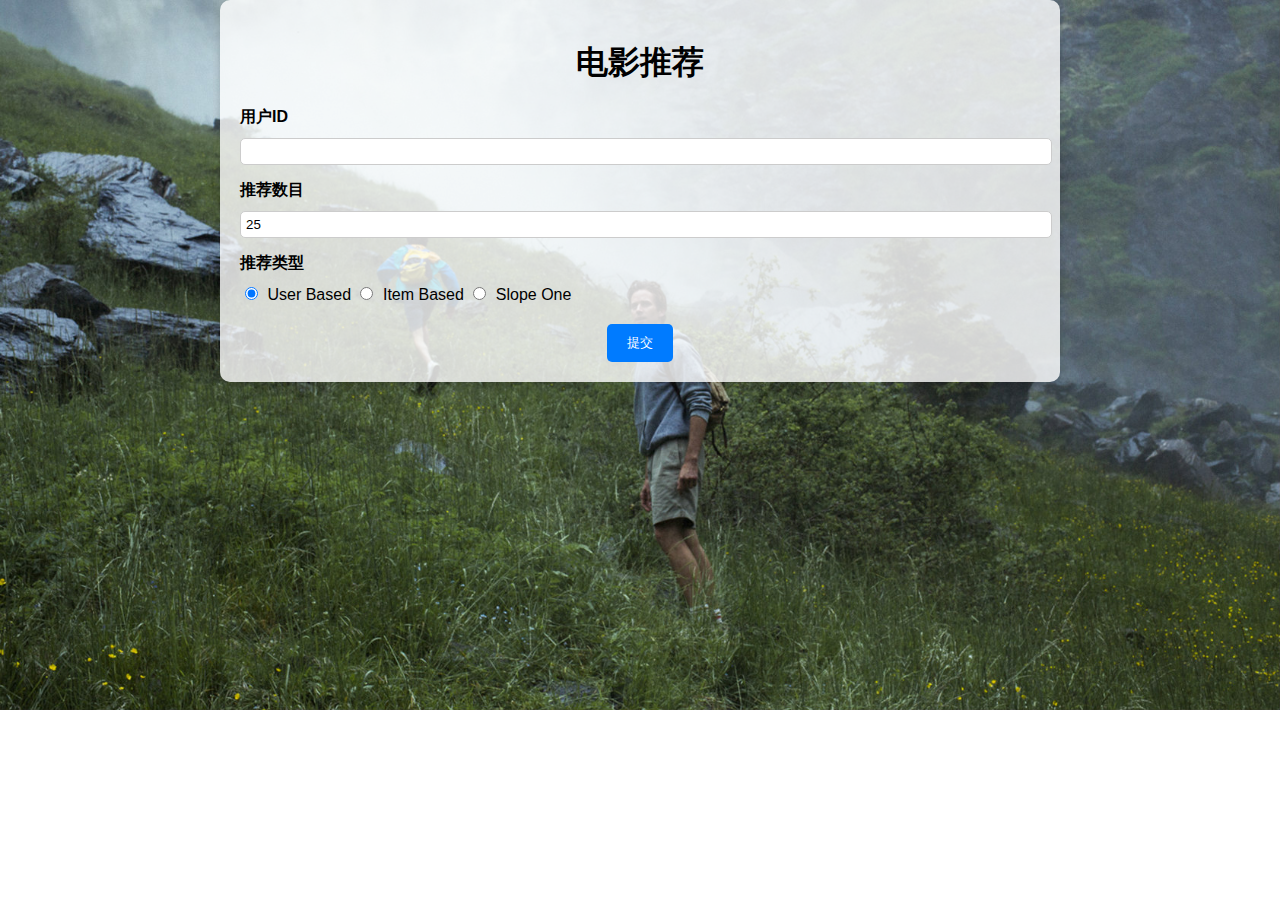
<file: src/main/webapp/index.html>
<!DOCTYPE HTML>
<html lang="en">
<head>
    <meta charset="UTF-8">
    <link rel="stylesheet" href="./css/index.css"/>
    <title>电影推荐</title>
</head>

<body>
<div class="container">
    <h1 style="text-align: center;">电影推荐</h1>
    <form action="RecomendServlet" method="post">
        <label for="userID">用户ID</label>
        <input type="text" name="userID" id="userID">

        <label for="size">推荐数目</label>
        <input type="text" name="size" id="size" value="25">

        <label>推荐类型</label>
        <input type="radio" name="recommendType" checked="checked" value="userBased"> User Based
        <input type="radio" name="recommendType" value="itemBased"> Item Based
        <input type="radio" name="recommendType" value="slopeOne"> Slope One

        <div style="text-align: center; margin-top: 20px;">
            <input type="submit" value="提交">
        </div>
    </form>
</div>
</body>
</html>
</file>
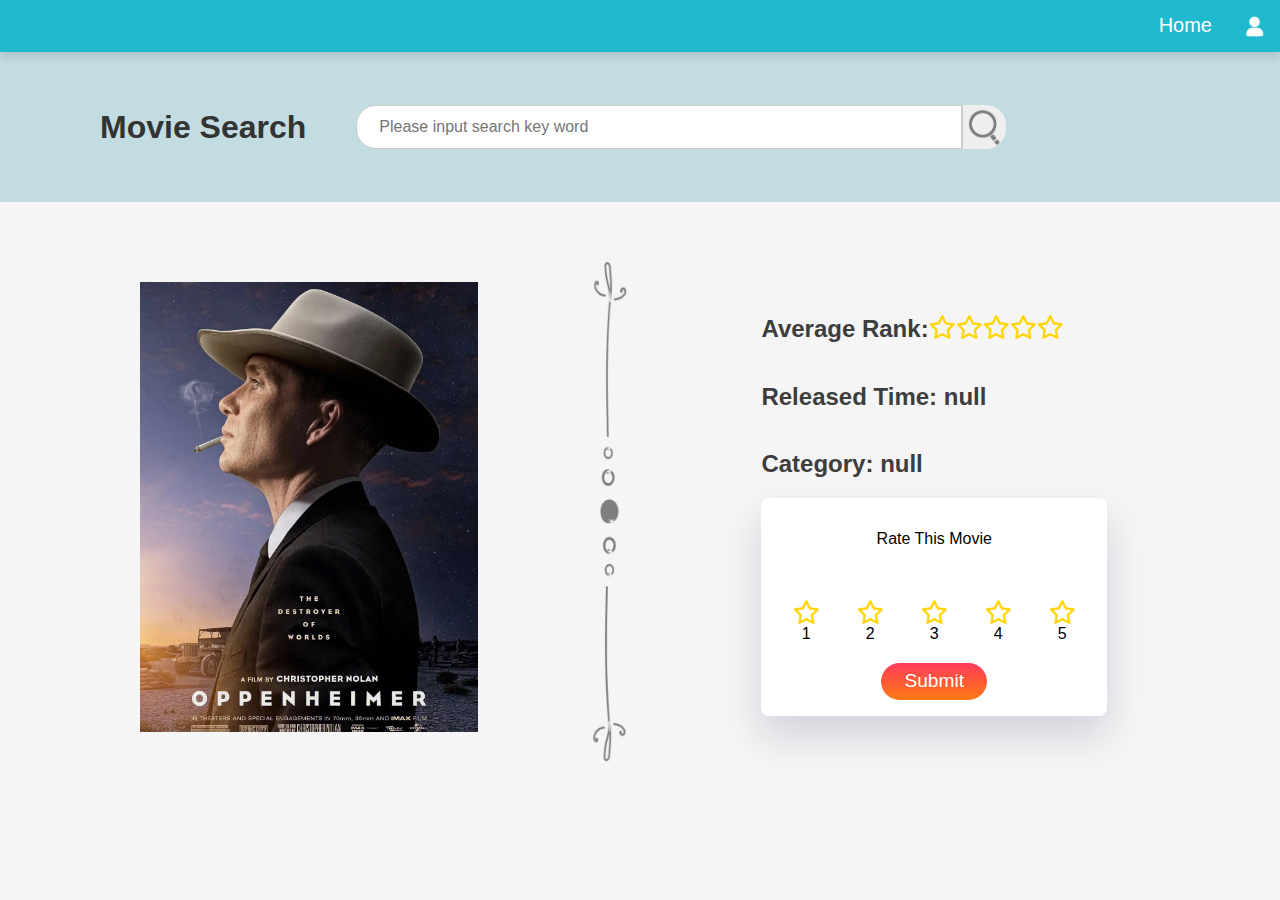
<file: src/main/webapp/detail.html>
<!DOCTYPE html>
<html lang="en">
<head>
    <meta charset="UTF-8">
    <meta name="viewport" content="width=device-width, initial-scale=1.0" />
    <link
            rel="stylesheet"
            href="https://cdnjs.cloudflare.com/ajax/libs/font-awesome/6.2.0/css/all.min.css"
    />
    <!-- Google Fonts -->
    <link
            href="https://fonts.googleapis.com/css2?family=Poppins&display=swap"
            rel="stylesheet"
    />
    <title>Movie</title>
    <link rel="stylesheet" type="text/css" href="css/navbar.css">
    <link rel="stylesheet" type="text/css" href="css/detail.css">
<!--    <link rel="stylesheet" type="text/css" href="css/star.css">-->
    <script src="js/jquery-3.7.1.min.js"></script>
    <script src="js/jquery.backstretch.js"></script>
    <script src="https://code.jquery.com/jquery-3.6.0.min.js"></script>
    <script src="js/detail.js"></script>
</head>
<body>
    <div class="navbar">
        <a href="mainpage.html" id="personal-center"></a>
        <a href="mainpage.html" id="Home">Home</a>
    </div>

    <div class="search-container">
        <h1>Movie Search</h1>
        <input type="text" id="search-text" class="search-text" placeholder="Please input search key word">
        <button class="search-button1" onclick="search()"></button>
    </div>
    <div class="content-container">
        <img src="image/movie2.jpg" class="movie-photo">
        <img src="image/fenge.jpg" class="fenge">
        <div class="detail">
            <h1 id="movie-name">Oppenheim</h1>

            <div class="container-average">
            <h2 class="rank">Average Rank: </h2>
                <div class="star-container1 inactive">
                    <i class="fa-regular fa-star"></i>
                </div>
                <div class="star-container1 inactive">
                    <i class="fa-regular fa-star"></i>
                </div>
                <div class="star-container1 inactive">
                    <i class="fa-regular fa-star"></i>
                </div>
                <div class="star-container1 inactive">
                    <i class="fa-regular fa-star"></i>
                </div>
                <div class="star-container1 inactive">
                    <i class="fa-regular fa-star"></i>
                </div>
                <div class="average-score" id="average-score">4.5</div>
            </div>

            <h2 class="time" id="time">Released Time: 2023-9-21</h2>
            <h2 class="category" id="category">Category: History</h2>
<!--             star-->
            <div class="star-wrapper">
                <p id="message">Rate This Movie</p>
                <div class="container">
                    <div class="star-container inactive">
                        <i class="fa-regular fa-star"></i>
                        <span class="number">1</span>
                    </div>
                    <div class="star-container inactive">
                        <i class="fa-regular fa-star"></i>
                        <span class="number">2</span>
                    </div>
                    <div class="star-container inactive">
                        <i class="fa-regular fa-star"></i>
                        <span class="number">3</span>
                    </div>
                    <div class="star-container inactive">
                        <i class="fa-regular fa-star"></i>
                        <span class="number">4</span>
                    </div>
                    <div class="star-container inactive">
                        <i class="fa-regular fa-star"></i>
                        <span class="number">5</span>
                    </div>
                </div>
                <button id="submit" onclick="buttonSubmit()">Submit</button>
                <div id="submit-section" class="hide">
                    <p id="submit-message">Thanks for your feedback</p>
                </div>
            </div>
        </div>
    </div>
    <!-- Script -->
    <script src="js/star.js"></script>
</body>
</html>
</file>
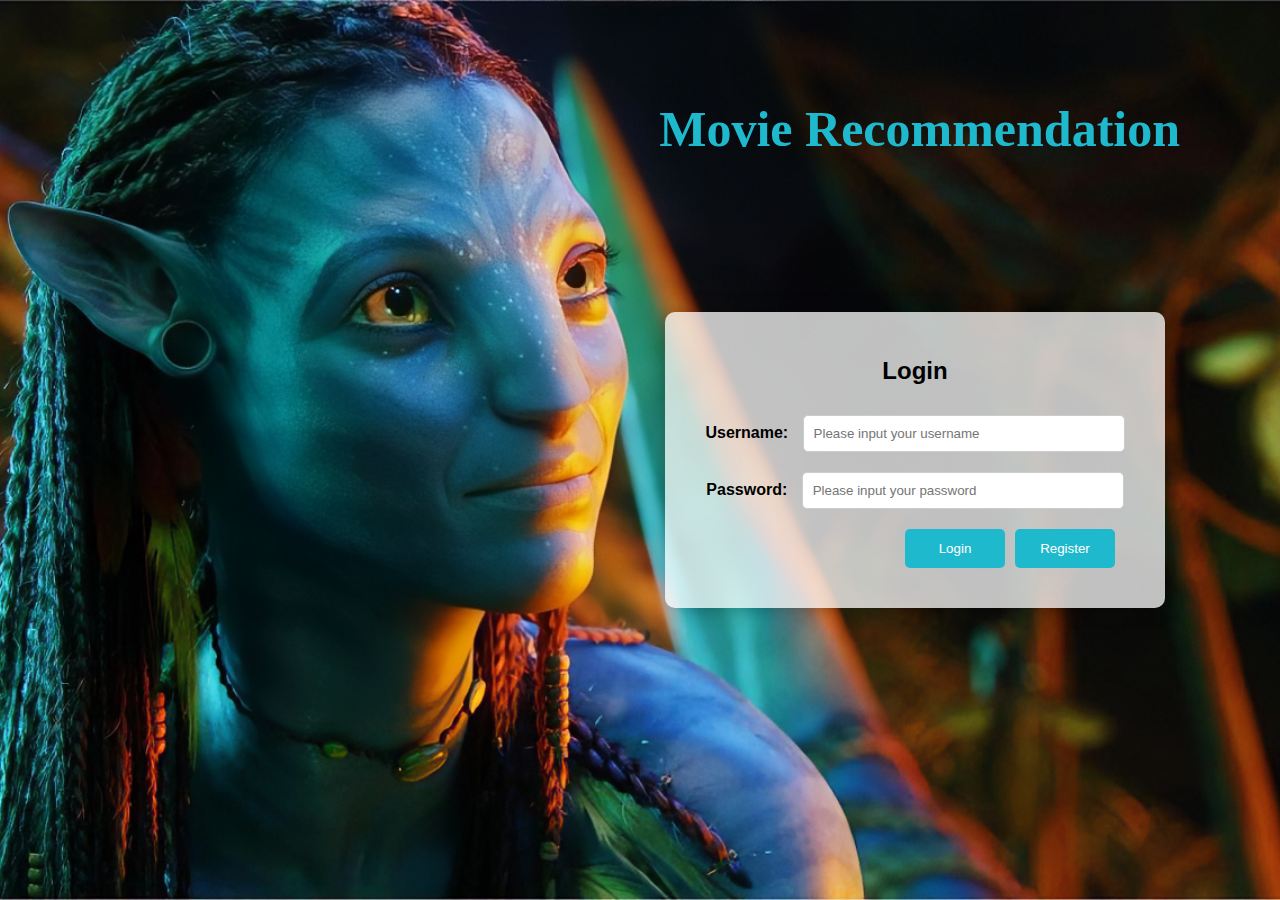
<file: src/main/webapp/login.html>
<!DOCTYPE html>
<html lang="en">
<head>
    <meta charset="UTF-8">
    <link rel="stylesheet" href="./css/login.css">
    <title>Login</title>
</head>
<script src="js/jquery-3.7.1.min.js"></script>
<script src="js/login.js"></script>
<body>
<div class="header">
    Movie Recommendation
</div>
<div class="content-container">
    <div class="login-container">
        <h2>Login</h2>
            <div class="form-group">
                <label for="username">Username:</label>
                <input type="text" id="username" placeholder="Please input your username">
            </div>
            <div class="form-group">
                <label for="password">Password:</label>
                <input type="password" id="password" placeholder="Please input your password">
            </div>
            <div class="btn-container">
                <button class="btn1" onclick="login()">Login</button>
                <button class="btn2" onclick="register()">Register</button>
            </div>
    </div>
</div>
</body>
</html>
</file>
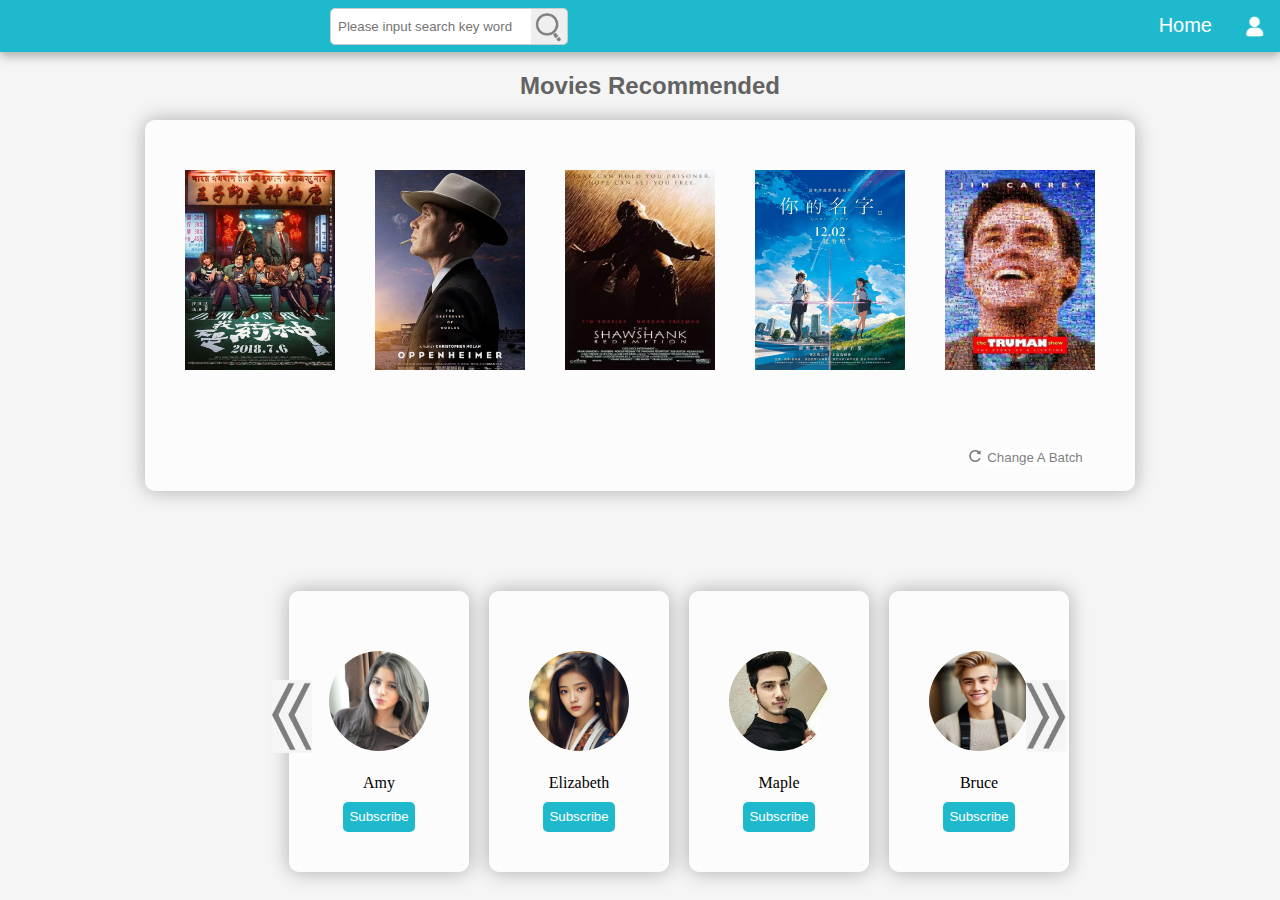
<file: src/main/webapp/mainpage.html>
<!DOCTYPE html>
<html lang="en">
<head>
    <link rel="stylesheet" type="text/css" href="css/navbar.css">
    <link rel="stylesheet" type="text/css" href="css/mainpage.css">
    <meta charset="UTF-8">
    <meta name="viewport" content="width=device-width, initial-scale=1.0">
    <title>Title</title>
</head>
<script src="js/movie_recommend.js"></script>
<script src="js/jquery-3.7.1.min.js"></script>
<script src="js/mainpage.js"></script>
<body>
<div class="navbar">
    <a href="mainpage.html" id="personal-center"></a>
    <a href="mainpage.html" id="Home">Home</a>

    <input type="text" id="search" placeholder="Please input search key word">
    <button class="search-button" id="search-button" onclick="search()"></button>

</div>
<div id="content-container" class="content-container">
    <h2>Movies Recommended</h2>
    <div id="movie-container" class="movie-container">
        <div id="movies">
            <div class="movie-box">
                <img src="image/movie1.jpg" class="movie" id="movie-poster-1" alt="电影海报 1">
                <label for="movie-poster-1" id="movie-label-1" class="movie-label"></label>
                <label for="movie-poster-1" id="movie-type-1" class="movie-type"></label>
            </div>
            <div class="movie-box">
                <img src="image/movie2.jpg" class="movie" id="movie-poster-2" alt="电影海报 2">
                <label for="movie-poster-2" id="movie-label-2" class="movie-label"></label>
                <label for="movie-poster-1" id="movie-type-2" class="movie-type"></label>
            </div>
            <div class="movie-box">
                <img src="image/movie3.jpg" class="movie" id="movie-poster-3" alt="电影海报 3">
                <label for="movie-poster-2" id="movie-label-3" class="movie-label"></label>
                <label for="movie-poster-1" id="movie-type-3" class="movie-type"></label>
            </div>
            <div class="movie-box">
                <img src="image/movie4.jpg" class="movie" id="movie-poster-4" alt="电影海报 4">
                <label for="movie-poster-2" id="movie-label-4" class="movie-label"></label>
                <label for="movie-poster-1" id="movie-type-4" class="movie-type"></label>
            </div>
            <div class="movie-box">
                <img src="image/movie5.jpg" class="movie" id="movie-poster-5" alt="电影海报 5">
                <label for="movie-poster-2" id="movie-label-5" class="movie-label"></label>
                <label for="movie-poster-1" id="movie-type-5" class="movie-type"></label>
            </div>

        </div>
        <div id="btn-container">
            <img src="image/update.jpg" id="next-image">
            <button id="movie-next" onclick="movie_recommend()">Change A Batch</button>
        </div>
    </div>

    <div id="friend-container" class="friend-container">
        <div clss="button-container">
            <button id="previous" class="previous-button"></button>
        </div>
        <div id="friends" class="friends">
            <div class="person-box">
                <img src="image/person1.jpg" class="photo" id="person1"></img>
                <label for="person1" class="person-label" id="person-label-1">Amy</label>
                <button class="add-button">Subscribe</button>
            </div>
            <div class="person-box">
                <img src="image/person2.jpg" class="photo" id="person2"></img>
                <label for="person2" class="person-label" id="person-label-2">Elizabeth</label>
                <button class="add-button">Subscribe</button>
            </div>
            <div class="person-box">
                <img src="image/person3.jpg" class="photo" id="person3"></img>
                <label for="person3" class="person-label" id="person-label-3">Maple</label>
                <button class="add-button">Subscribe</button>
            </div>
            <div class="person-box">
                <img src="image/person4.jpg" class="photo" id="person4"></img>
                <label for="person4" class="person-label" id="person-label-4">Bruce</label>
                <button class="add-button">Subscribe</button>
            </div>
        </div>
        <div clss="button-container">
            <button id="next" class="next-button"></button>
        </div>
    </div>

</div>
</body>

<script>
     movie_recommend()
</script>
<script>
    clickChange()
</script>
</html>
</file>
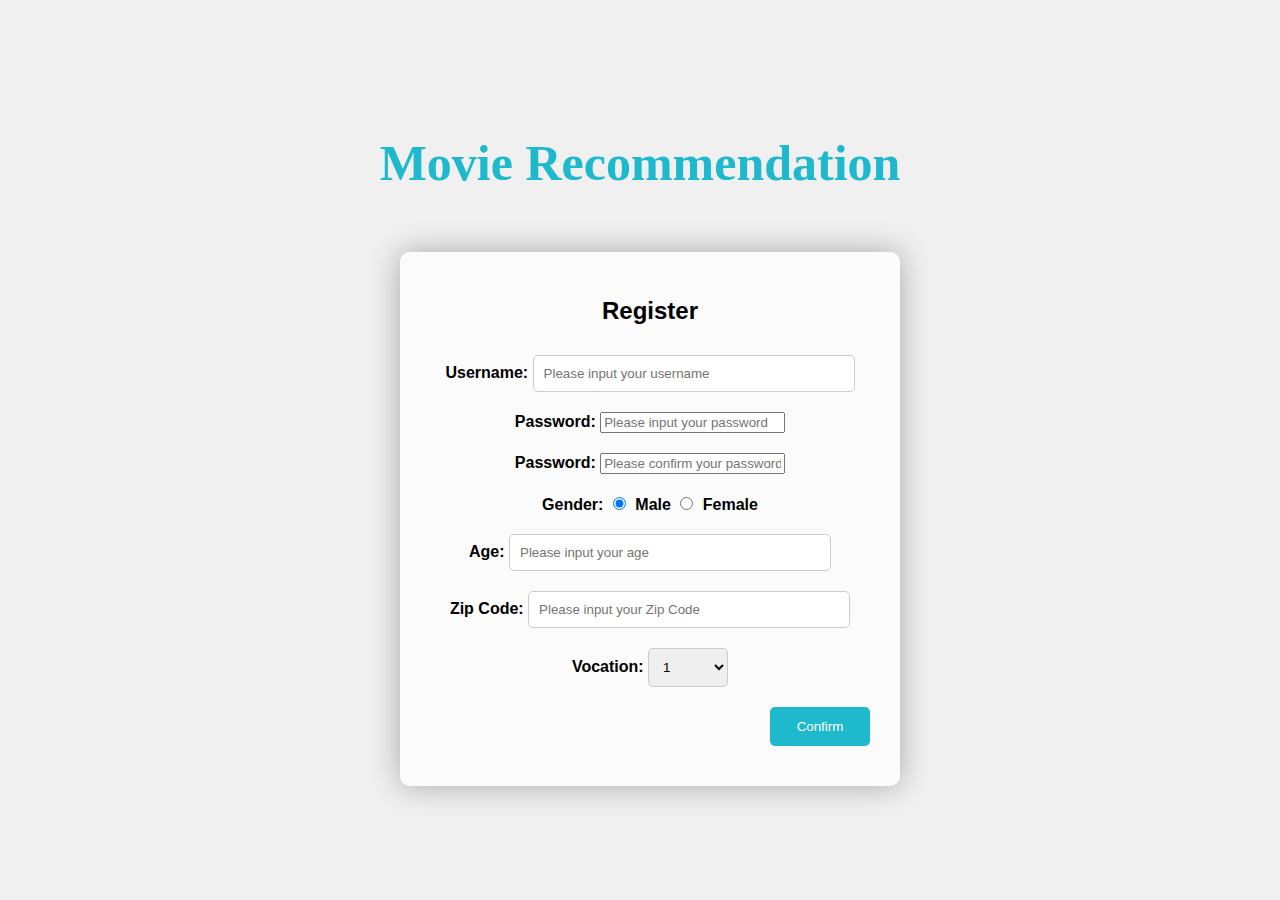
<file: src/main/webapp/register.html>
<!DOCTYPE html>
<html>
<head>
  <meta charset="UTF-8">
  <link rel="stylesheet" href="./css/register.css">
  <title>Register</title>
</head>
<script src="js/jquery-3.7.1.min.js"></script>
<script src="js/register.js"></script>
<body>
<div class="header">
  Movie Recommendation
</div>
<div class="content-container">
  <div class="login-container">
    <h2>Register</h2>
    <div class="form-group">
      <label for="username">Username:</label>
      <input type="input" id="username" placeholder="Please input your username">
    </div>
    <div class="form-group">
      <label for="password">Password:</label>
      <input type="password" id="password" placeholder="Please input your password">
    </div>
    <div class="form-group">
      <label for="password-confirm">Password:</label>
      <input type="password" id="password-confirm" placeholder="Please confirm your password">
    </div>
    <div class="form-group">
      <label for="male">Gender:</label>
      <input type="radio" id="male" name="gender" value="male" checked>
      <label for="male">Male</label>
      <input type="radio" id="female" name="gender" value="female" >
      <label for="female">Female</label>
    </div>
    <div class="form-group">
      <label for="age">Age:</label>
      <input type="input" id="age" placeholder="Please input your age">
    </div>
    <div class="form-group">
      <label for="zipCode">Zip Code:</label>
      <input type="input" id="zipCode" placeholder="Please input your Zip Code">
    </div>
    <div class="form-group">
      <label for="vocation">Vocation:</label>
      <select id="vocation">
        <option value="1">1</option>
        <option value="2">2</option>
        <option value="3">3</option>
        <option value="4">4</option>
      </select>
    </div>
    <div class="btn-container">
      <button class="btn" onclick="register()">Confirm</button>
    </div>
  </div>
</div>
</body>
</html>
</file>
<file: src/main/webapp/css/index.css>
body {
    background: url(../image/p2969.jpg) no-repeat;
    background-size: cover;
    font-size: 16px;
    margin: 0;
    padding: 0;
    font-family: Arial, sans-serif;
}

.container {
    width: 80%;
    max-width: 800px;
    margin: 0 auto;
    padding: 20px;
    background-color: rgba(255, 255, 255, 0.8);
    border-radius: 10px;
    box-shadow: 0 0 10px rgba(0, 0, 0, 0.2);
}

form {
    text-align: left;
}

label {
    display: block;
    margin-bottom: 10px;
    font-weight: bold;
}

input[type="text"] {
    width: 100%;
    padding: 5px;
    margin-bottom: 15px;
    border: 1px solid #ccc;
    border-radius: 5px;
}

input[type="radio"] {
    margin-right: 5px;
}

input[type="submit"] {
    background-color: #007BFF;
    color: #fff;
    padding: 10px 20px;
    border: none;
    border-radius: 5px;
    cursor: pointer;
}
</file>
<file: src/main/webapp/css/navbar.css>
body {
    font-family: Arial, sans-serif;
    margin: 0;
    padding: 0;
}

header {
    background-color: rgb(31, 185, 206);
    color: #fff;
    padding: 20px;
}

header h1 {
    margin: 0;
}

/* 导航栏容器 */
.navbar {
    /*border: 2px solid #000;*/
    overflow: hidden;
    background-color: rgb(31, 185, 206);
    font-family: Arial;
    /*height: 62px;*/
    align-items: center;
    box-shadow: 0px 4px 10px rgba(0, 0, 0, 0.3);
}

/* 导航栏内的链接 */
#Home {
    /*border: 2px solid #000;*/
    float: right;
    font-size: 20px;
    color: white;
    text-align: center;
    padding: 14px 16px;
    text-decoration: none;

}

#personal-center{
    /*border: 2px solid #000;*/
    background-image: url("../image/center.png");
    /*max-height: 50px;*/
    /*width: auto;*/
    background-size: 23px 23px; /* 根据容器大小自适应背景图片尺寸 */
    background-position: center;
    background-repeat: no-repeat;
    float: right;
    flex-grow: 1; /* 让链接元素充满垂直方向上的可用空间 */
    /*display: inline-block;*/
    padding: 26px 26px;

}

#search{
    width: 200px;
    padding: 10px 0px;
    margin-left: 330px;
    margin-top: 8px;
    border: 1px solid #ccc;
    border-bottom-left-radius: 5px;
    border-top-left-radius: 5px;
    transition: border-color 0.3s;
    text-indent: 7px;
}

.search-button{
    padding: 13px 0px;
    margin-left: -5px;
    background-image: url("../image/search.png");
    height: 37px;
    width: 37px;
    border-bottom-right-radius: 5px;
    border-top-right-radius: 5px;
    border-left: 0px;
    border-right: 1px solid #ccc;
    border-top: 1px solid #ccc;
    border-bottom: 1px solid #ccc;
    background-size: contain; /* 根据按钮大小自适应背景图片尺寸 */
    background-repeat: no-repeat; /* 防止图片重复平铺 */
}

/* 为悬停时的导航栏链接添加蓝色背景颜色 */
.navbar a:hover{
    background-color: #00b2ff;
}

nav ul {
    list-style: none;
    padding: 0;
    margin: 0;
}

nav ul li {
    display: inline;
    margin-right: 10px;
}

nav ul li a {
    color: #fff;
    text-decoration: none;
}

main {
    padding: 20px;

}


footer {
    background-color: #333;
    color: #fff;
    padding: 10px;
    text-align: center;
}
</file>
<file: src/main/webapp/css/detail.css>
body{
    background-color: rgb(245, 245, 245);
}

/* search function part*/
.search-container{
    background-color: rgba(160, 203, 213,0.6);
    height: 150px;
    display: flex;
    flex-direction: row;
    /*justify-content: center; !* 水平居中对齐 *!*/
    align-items: center;
}
.search-container h1{
    margin-left: 100px;
    color: #333333;
}

.search-text{
    margin-left: 50px;
    border: 1px solid #ccc;
    border-bottom-left-radius: 20px;
    border-top-left-radius: 20px;
    /*transition: border-color 0.3s;*/
    height: 40px;
    width: 600px;
    font-family: Arial;
    font-size: medium;
    /*padding: 0px 50px 0px 0px;*/
    text-indent: 20px;
}
.search-text::placeholder {
    margin-left: 5px;/* 文本居中对齐 */

}
.search-button1{
    background-image: url("../image/search.png");
    /*background-color: #818181;*/
    height: 44px;
    width: 44px;
    border-bottom-right-radius: 20px;
    border-top-right-radius: 20px;
    border-left: 1px solid #ccc;
    border-right: 0px;
    border-top: 0px;
    border-bottom: 0px;
    background-size: contain; /* 根据按钮大小自适应背景图片尺寸 */
    background-repeat: no-repeat; /* 防止图片重复平铺 */
}

.content-container{
    display: flex;
    flex-direction: row;
}
.detail h1{
    color: #3d3d3d;
}
.detail h2{
    color: #3d3d3d;
}
.movie-photo{
    /*border: 2px solid #000;*/
    max-height: 450px;
    width: auto;
    margin-left: 140px;
    margin-top: 80px;
    margin-right: 100px;
}

.fenge{
    max-height: 500px;
    width: auto;
    margin-top: 60px;
    margin-right: 120px;
}

.detail{
    margin-top: 50px;
    display: flex;
    flex-direction: column;
}

.container-average{
    display: flex;
    flex-direction: row;
    align-items: flex-start;
    justify-content: flex-start;
}

.average-score{
    font-family: "Book Antiqua";
    font-size: 20px;
    margin-top: 20px;
    margin-left: 10px;
}

/*star*/
.star-wrapper {
    font-size: 1.2ee;
    width: 20em;
    /*position: absolute;*/
    /* */
    background-color: #ffffff;
    border-radius: 0.5em;
    padding: 1em 0.8em;
    box-shadow: 0 1.25em 2.5em rgba(18, 0, 76, 0.15);
}
.container {
    width: 100%;
    display: flex;
    justify-content: space-around;
}
.fa-star {
    /*border: 2px solid #000;*/
    margin-top: 20px;
    font-size: 1.5em;
    color: #ffd700;
}

.number {
    display: block;
    text-align: center;
}
#submit {
    display: block;
    position: relative;
    background: linear-gradient(#fe3b5a, #fd7914);
    border: none;
    padding: 0.4em 1.2em;
    color: #ffffff;
    font-size: 1.2em;
    border-radius: 2em;
    margin: 1em auto 0 auto;
    cursor: pointer;
}
#submit:disabled {
    cursor: not-allowed;
}
#message {
    text-align: center;
    margin-bottom: 2em;
}
#submit-section {
    position: absolute;
    height: 100%;
    width: 100%;
    background-color: #ffffff;
    top: 0;
    left: 0;
    place-items: center;
    border-radius: 0.5em;
}
.hide {
    display: none;
}
.show {
    display: grid;
}
</file>
<file: src/main/webapp/css/star.css>
.star-wrapper {
    font-size: 1.2ee;
    width: 25em;
    position: absolute;
    transform: translate(-50%, -50%);
    left: 50%;
    top: 50%;
    background-color: #ffffff;
    border-radius: 0.5em;
    padding: 4em 2em;
    box-shadow: 0 1.25em 2.5em rgba(18, 0, 76, 0.15);
}
.container {
    width: 100%;
    display: flex;
    justify-content: space-around;
}
.fa-star {
    font-size: 1.5em;
    color: #ffd700;
}
.number {
    display: block;
    text-align: center;
}
#submit {
    display: block;
    position: relative;
    background: linear-gradient(#fe3b5a, #fd7914);
    border: none;
    padding: 0.8em 2em;
    color: #ffffff;
    font-size: 1.2em;
    border-radius: 2em;
    margin: 1em auto 0 auto;
    cursor: pointer;
}
#submit:disabled {
    cursor: not-allowed;
}
#message {
    text-align: center;
    margin-bottom: 2em;
}
#submit-section {
    position: absolute;
    height: 100%;
    width: 100%;
    background-color: #ffffff;
    top: 0;
    left: 0;
    place-items: center;
    border-radius: 0.5em;
}
.hide {
    display: none;
}
.show {
    display: grid;
}
</file>
<file: src/main/webapp/css/login.css>
body {
    /*zoom: 0.75;*/
    font-family: "宋体", Arial, sans-serif;
    background-color: #f0f0f0;
    margin: 0;
    padding: 0;
    display: flex;
    justify-content: center;
    align-items: center;
    height: 100vh;
    flex-direction: column;
    background-image: url("../image/background1.jpg"); /* 设置背景图片的URL */
    background-color: rgba(255, 255, 255, 0.6); /* 设置半透明白色背景 */
    background-size: cover;
    background-position: center;
    background-repeat: no-repeat;
}

.content-container {
    order: 2; /* 设置内容容器在标题下方 */
    display: flex;
    justify-content: center;
    align-items: flex-end;
    margin-top: 20px; /* 添加上方间距 */
    margin-right: 70px;
    flex-direction: column;
    width: 100%;
}

.header {
    font-family: "华文新魏";
    position: absolute;
    top: 80px;
    text-align: right;
    color: rgb(31, 185, 206);
    padding: 20px 0;
    font-size: 50px;
    font-weight: bolder;
    margin-right: 200px;
    width: 100%; /* 让标题横向充满页面 */
    order: 1; /* 设置标题在页面最上方 */
}

.login-container {
    background-color: rgba(255, 255, 255, 0.75);
    padding: 40px 0px 40px 0px;
    border-radius: 10px;
    box-shadow: 0 0 20px rgba(0, 0, 0, 0.3);
    text-align: center;
    max-width: 500px; /* 调整最大宽度 */
    width: 100%; /* 让登录框宽度充满父容器 */
    margin-right: 80px;
    display: flex;
    flex-direction: column;
    align-items: center;
    float: right;
}

.login-container h2 {
    margin-top: 5px;
    margin-bottom: 30px;

}

.form-group {
    width: 100%;
    margin-bottom: 20px;
    justify-content: space-between;

}

.form-group label {
    font-weight: bold;
    flex-basis: 30%;
    margin-right: 10px;
}

.form-group input {
    width: 60%;
    padding: 10px;
    border: 1px solid #ccc;
    border-radius: 5px;
    transition: border-color 0.3s;
}

.form-group input:focus {
    border-color: #007BFF;
}

.btn-container {
    width: 100%;
    display: flex;
    justify-content: right;
}

.btn1 {
    padding: 12px 5px;
    background-color: rgb(31, 185, 206);
    color: #fff;
    border: none;
    border-radius: 5px;
    cursor: pointer;
    transition: background-color 0.3s;
    alignment: right;
    width: 100px;
    box-sizing: border-box;
    margin-right: 10px;
}
.btn2 {
    padding: 12px 5px;
    background-color: rgb(31, 185, 206);
    color: #fff;
    border: none;
    border-radius: 5px;
    cursor: pointer;
    transition: background-color 0.3s;
    alignment: right;
    width: 100px;
    box-sizing: border-box;
    margin-right: 50px;
}

.btn1:hover {
    background-color: #1e7e34;
}
.btn2:hover {
    background-color: #1e7e34;
}
.register-btn {
    background-color: #28a745;
}

.register-btn:hover {
    background-color: #1e7e34;
}
</file>
<file: src/main/webapp/css/mainpage.css>
body{
    background-color: rgb(245, 245, 245);
}

#content-container{
    /*background-color: rgb(240,240,240);*/
    align-items: center;
    display: flex;
    justify-content: center;
    flex-direction: column;
}
#content-container h2{
    color: #636363;
    margin-left: 20px;
}
/* movie recommend part */
.movie-container{
    /*border: 2px solid #000;*/
    position: relative;
    background-color: rgba(255, 255, 255, 0.65);
    padding: 40px 20px 25px 20px;
    border-radius: 10px;
    box-shadow: 0 0 20px rgba(0, 0, 0, 0.3);
    text-align: center;
    max-width: 1100px; /* 调整最大宽度 */

    /*margin-left: 100px;*/
    display: flex;
    flex-direction:column;
    align-items: flex-end;
    align-self: center;
}

.movie-box{
    height: 250px;
    width: 150px;
    padding: 0;
    /*border: 2px solid #000;*/
    display: flex;
    flex-direction: column;
    align-items: center;
    margin: 10px 20px 10px 20px;
}
.movie-label{
    font-family: "Book Antiqua";
    /*border: 2px solid #000;*/
}
.movie-type{
    font-family: "Book Antiqua";
    color: rgb(27, 167, 187);
    margin: 7px 0px;
}
#movies{
    /*border: 2px solid #000;*/
    display: flex;
    flex-direction: row;
    width: 100%;
}
.movie{
    /*border: 2px solid #000;*/
    max-height: 200px;
    width: 150px;
    /*margin: 10px 20px 10px 20px;*/
    flex: 1;
    margin-bottom: 15px;
}

/* change a batch button*/
#movie-next {
    border: 2px solid #000;
    padding: 1px 1px;
    background-color: rgb(255, 255, 255);
    color: rgb(127, 127, 127);
    border: none;
    border-radius: 5px;
    cursor: pointer;
    transition: background-color 0.3s;
    /*alignment: right;*/
    width: 100px;
    box-sizing: border-box;
    margin-right: 30px;
    margin-left: 0px;
    margin-top: 10px;
}
/* change a batch button pic*/
#next-image{
    height: 12px;
    width: 12px;
    margin: 20px 0px 0px 0px;

}

#movies:hover .movie{
    filter: blur(5px);
}
#movies .movie:hover{
    filter: blur(0px);
    opacity: 1;
}

/* friend part */
.friend-container{
    align-items: center;
    align-self: center;
    margin-top: 100px;
    display: flex;
    margin-left: 120px;
    width: 70%;
    background-color: transparent;

}
.previous-button,.next-button {
    background-size: contain;
    background-repeat: no-repeat;
    background-color: transparent;
    width: 40px;
    height: 100px;
    position: relative;
    border: 0;
    margin: 0px 20px 0px 20px;
}
.previous-button{
    background-image: url("../image/previous.jpg");
}
.next-button{
    background-image: url("../image/next.jpg");
}
/* friends photos and 'subscribe' button */
.friends{
    flex-direction: row;
    display: flex;
    margin-left: 20px;
    justify-content: center;
    width: 73%;
}
.person-box{
    display: flex;
    align-items: center;
    flex-direction: column;
    background-color: rgba(255, 255, 255, 0.65);
    padding: 40px 20px 40px 20px;
    border-radius: 10px;
    margin-right: 10px; /* 设置右外边距 */
    margin-left: 10px;
    box-shadow: 0 0 20px rgba(0, 0, 0, 0.3);
}
.photo{
    height: 100px;
    width: 100px;
    margin: 20px 20px 20px 20px;
    border-radius: 50%;
    object-fit: cover;
    object-position: top;
}
.person-label{
    font-family: "Book Antiqua";
    margin-top: 3px;
    margin-bottom: 10px;
}
.add-button{
    background-color: rgb(31, 185, 206);
    color: #fff;
    border: none;
    border-radius: 5px;
    cursor: pointer;
    transition: background-color 0.3s;
    width: 72px;
    height: 30px;
}
</file>
<file: src/main/webapp/css/register.css>
body {
    font-family: "宋体", Arial, sans-serif;
    background-color: #f0f0f0;
    margin: 0;
    padding: 0;
    display: flex;
    justify-content: center;
    align-items: center;
    height: 100vh;
    flex-direction: column;
    background-size: cover;
    background-position: center;
    background-repeat: no-repeat;
}

.content-container {
    order: 2;
    display: flex;
    justify-content: center;
    align-items: center;
    margin-top: 20px;
    margin-left: 20px;
    flex-direction: column;
    width: 100%;
    align-self: center;
}

.header {
    font-family: "华文新魏";
    position: relative;
    text-align: center;
    color: rgb(31, 185, 206);
    padding: 20px 0;
    font-size: 50px;
    font-weight: bolder;
    width: 100%;
    order: 1;
    margin-bottom: 20px;
}

.login-container {
    background-color: rgba(255, 255, 255, 0.75);
    padding: 40px 0px 40px 0px;
    border-radius: 10px;
    box-shadow: 0 0 30px rgba(0, 0, 0, 0.3);
    text-align: center;
    max-width: 500px; /* 调整最大宽度 */
    width: 100%; /* 让登录框宽度充满父容器 */
    /*margin-right: 80px;*/
    display: flex;
    flex-direction: column;
    align-items: center;
    align-self: center;
}

.login-container h2 {
    margin-top: 5px;
    margin-bottom: 30px;

}

.form-group {
    width: 100%;
    margin-bottom: 20px;
    justify-content: space-between;
}

.form-group label {
    font-weight: bold;
    /*flex-basis: 30%;*/
    margin-right: 10px;
    flex: 1;
}

.form-group input[type="input"] {
    width: 60%;
    padding: 10px;
    border: 1px solid #ccc;
    border-radius: 5px;
    transition: border-color 0.3s;

}
/* Style the radio input */
.form-group input[type="radio"] {
    margin-right: 5px; /* Add a small margin between the radio input and label */
}

/* Style the radio label */
.form-group label {
    margin: 0; /* Remove default label margin */
}

.form-group select{
    width: 80px;
    padding: 10px;
    border: 1px solid #ccc;
    border-radius: 5px;
    transition: border-color 0.3s;
}
.form-group input:focus {
    border-color: #007BFF;
}


.btn-container {
    width: 100%;
    display: flex;
    justify-content: right;
}

.btn {
    padding: 12px 10px;
    background-color: rgb(31, 185, 206);
    color: #fff;
    border: none;
    border-radius: 5px;
    cursor: pointer;
    transition: background-color 0.3s;
    alignment: right;
    width: 100px;
    box-sizing: border-box;
    margin-right: 30px;
}


.btn:hover {
    background-color: #1e7e34;
}
.btn:hover {
    background-color: #1e7e34;
}
.register-btn {
    background-color: #28a745;
}

.register-btn:hover {
    background-color: #1e7e34;
}
</file>
